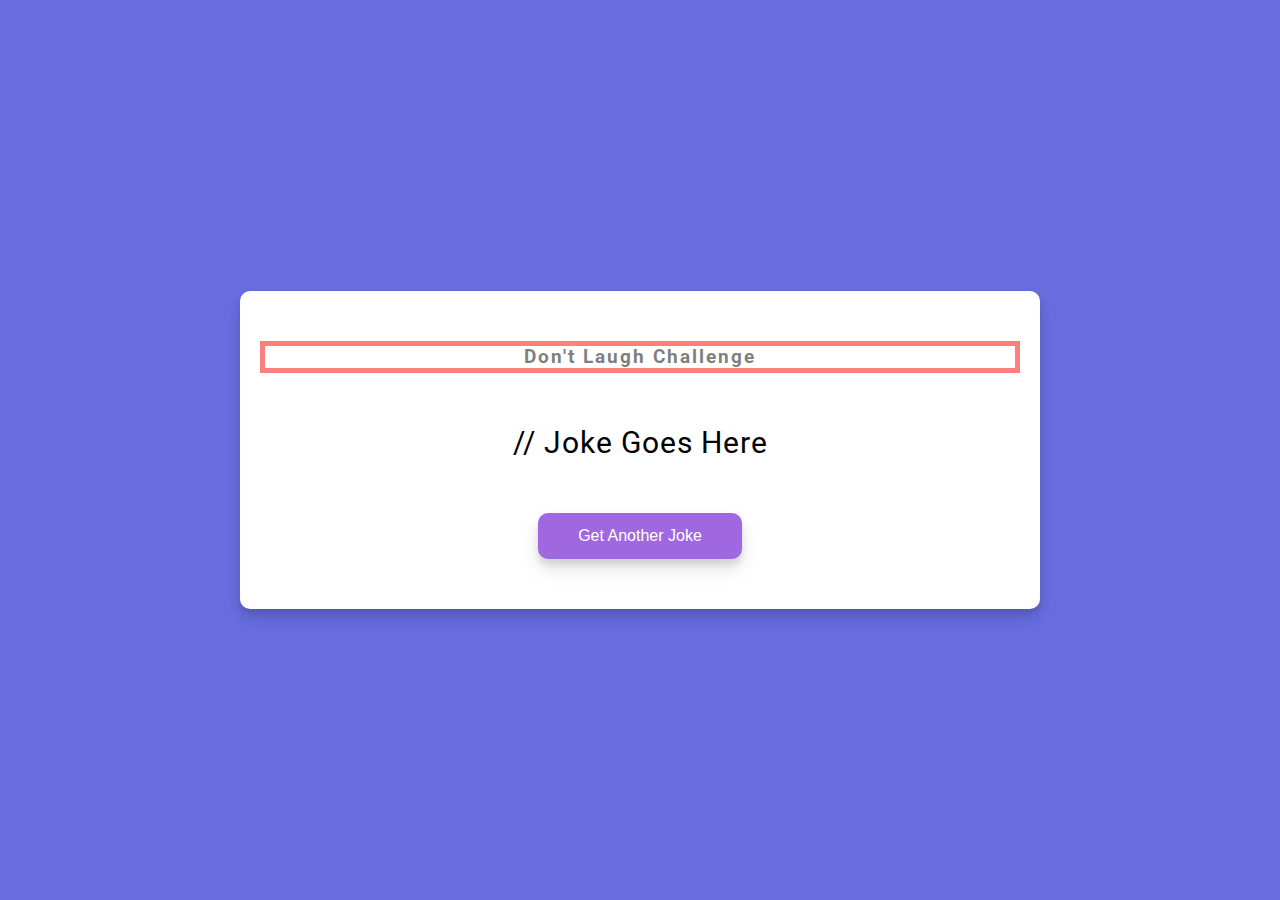
<file: project_10/index.html>
<!DOCTYPE html>
<html lang="en">
<head>
    <meta charset="UTF-8">
    <meta http-equiv="X-UA-Compatible" content="IE=edge">
    <meta name="viewport" content="width=device-width, initial-scale=1.0">
    <title>Dad Jokes</title>
    <!-- <link rel="stylesheet" href="https://cdnjs.cloudflare.com/ajax/libs/font-awesome/6.1.1/css/all.min.css"> -->
    <link rel="stylesheet" href="styles.css">
</head>
<body>
    <div class="container">
        <h3>Don't Laugh Challenge</h3>
        <div id="joke" class="joke">
            // Joke Goes Here
        </div>
        <button id="jokeBtn" class="btn">Get Another Joke</button>
    </div>


    <script src="script.js"></script>
</body>
</html>
</file>
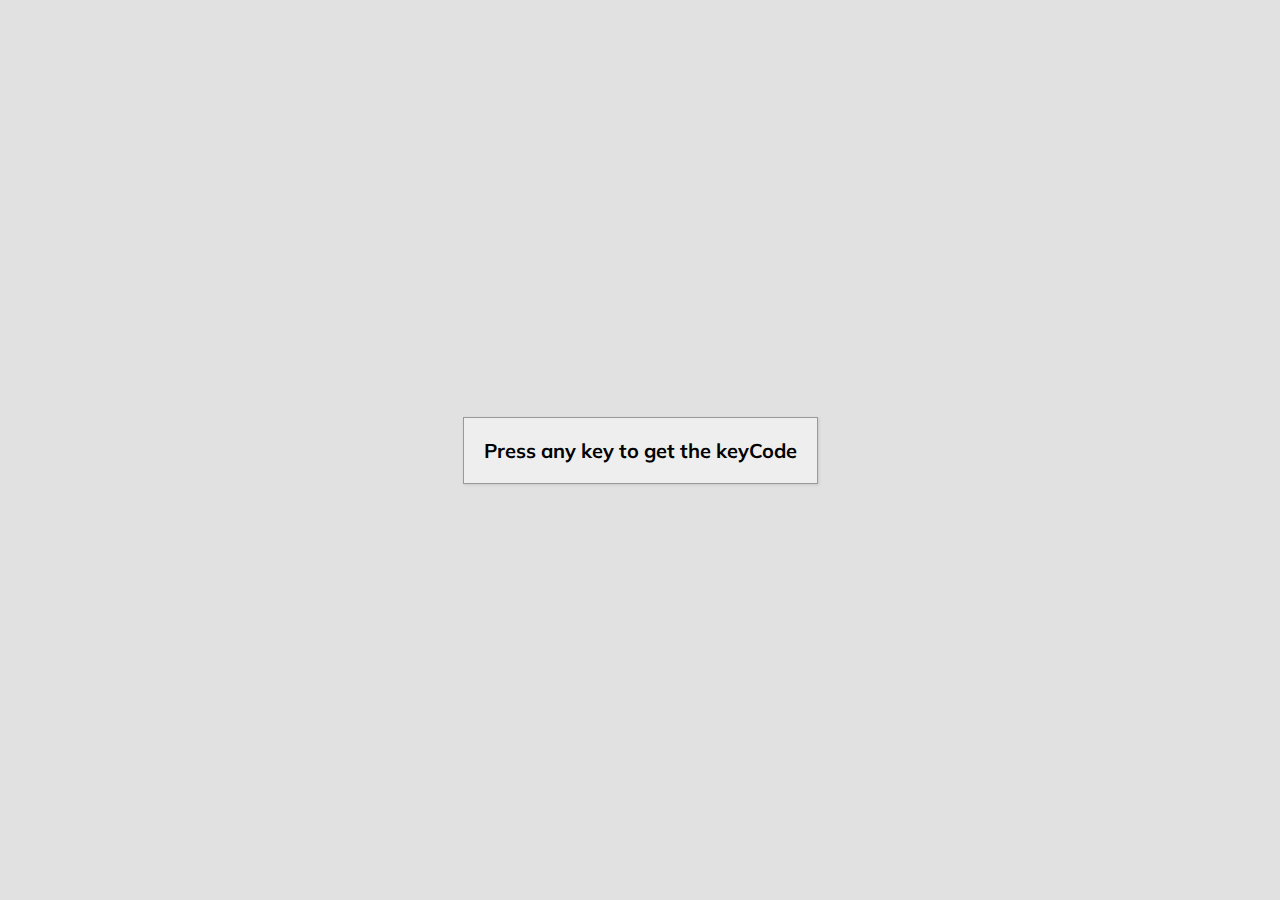
<file: project_11/index.html>
<!DOCTYPE html>
<html lang="en">
<head>
    <meta charset="UTF-8">
    <meta http-equiv="X-UA-Compatible" content="IE=edge">
    <meta name="viewport" content="width=device-width, initial-scale=1.0">
    <title>Event KeyCodes</title>
    <!-- <link rel="stylesheet" href="https://cdnjs.cloudflare.com/ajax/libs/font-awesome/6.1.1/css/all.min.css"> -->
    <link rel="stylesheet" href="styles.css">
</head>
<body>
    <div id="insert">
       

    <div class="key">
        Press any key to get the keyCode
    </div>


    <script src="script.js"></script>
</body>
</html>
</file>
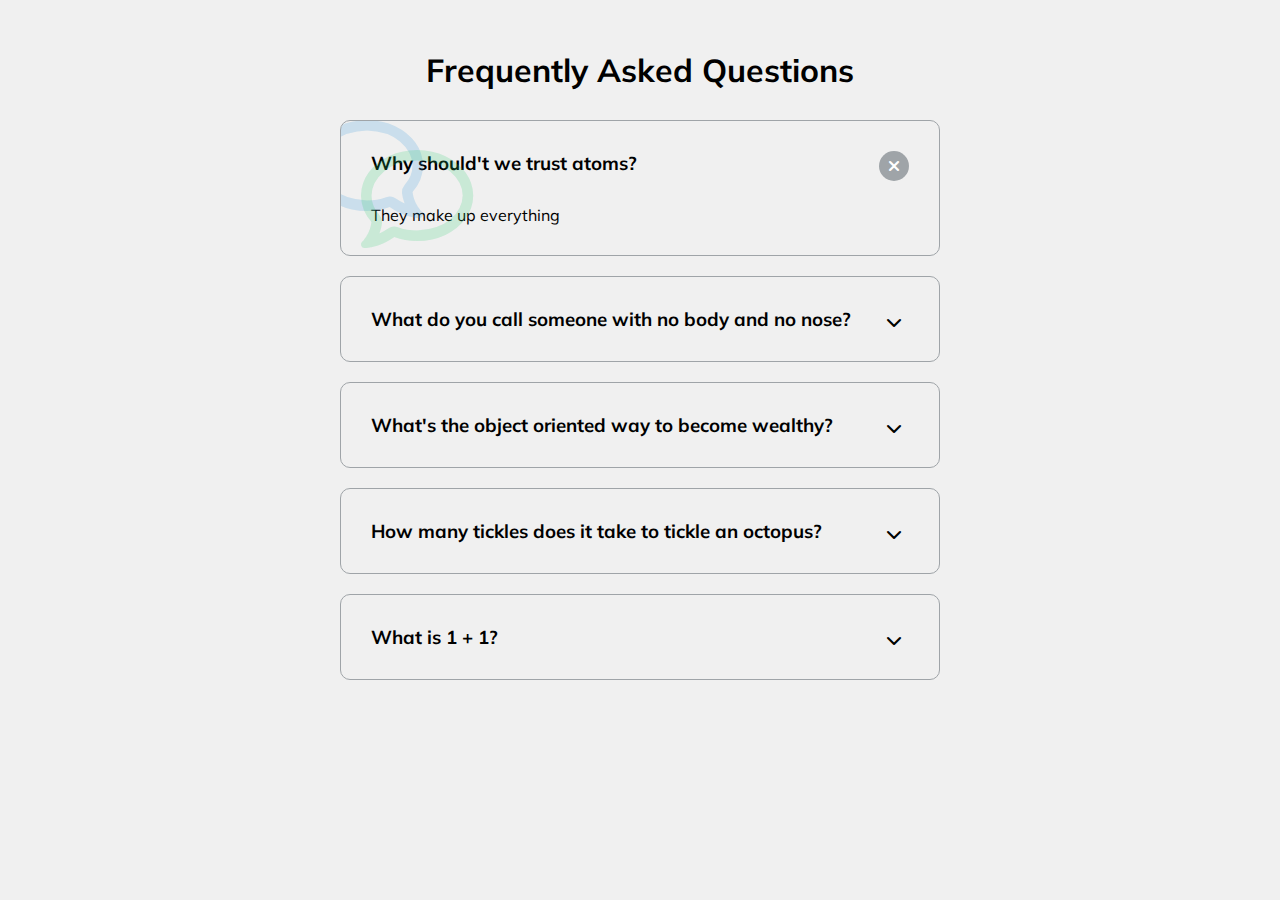
<file: project_12/index.html>
<!DOCTYPE html>
<html lang="en">
<head>
    <meta charset="UTF-8">
    <meta http-equiv="X-UA-Compatible" content="IE=edge">
    <meta name="viewport" content="width=device-width, initial-scale=1.0">
    <title>FAQ</title>
    <link rel="stylesheet" href="https://cdnjs.cloudflare.com/ajax/libs/font-awesome/6.1.1/css/all.min.css">
    <link rel="stylesheet" href="styles.css">
</head>
<body>
    <h1>Frequently Asked Questions</h1>

    <div class="faq-container">
        <div class="faq active">
            <h3 class="faq-title">
                Why should't we trust atoms?
            </h3>

            <p class="faq-text">
                They make up everything
            </p>

            <button class="faq-toggle">
                <i class="fas fa-chevron-down"></i>
                <i class="fas fa-times"></i>
            </button>
        </div>

        <div class="faq">
            <h3 class="faq-title">
                What do you call someone with no body and no nose?
             </h3>
 
             <p class="faq-text">
                 Nobody knows.
             </p>
 
             <button class="faq-toggle">
                 <i class="fas fa-chevron-down"></i>
                 <i class="fas fa-times"></i>
             </button>
        </div>

        <div class="faq">
            <h3 class="faq-title">
                What's the object oriented way to become wealthy?
            </h3>

            <p class="faq-text">
                Inheritence
            </p>

            <button class="faq-toggle">
                <i class="fas fa-chevron-down"></i>
                <i class="fas fa-times"></i>
            </button>
        </div>

        <div class="faq">
            <h3 class="faq-title">
                How many tickles does it take to tickle an octopus?
             </h3>
 
             <p class="faq-text">
                 Ten-Tickles!
             </p>
 
             <button class="faq-toggle">
                 <i class="fas fa-chevron-down"></i>
                 <i class="fas fa-times"></i>
             </button>
        </div>


        <div class="faq">
            <h3 class="faq-title">
                What is 1 + 1?
             </h3>
 
             <p class="faq-text">
                Depends on who are you asking.
             </p>
 
             <button class="faq-toggle">
                 <i class="fas fa-chevron-down"></i>
                 <i class="fas fa-times"></i>
             </button>
        </div>
    </div>

    <script src="script.js"></script>
</body>
</html>
</file>
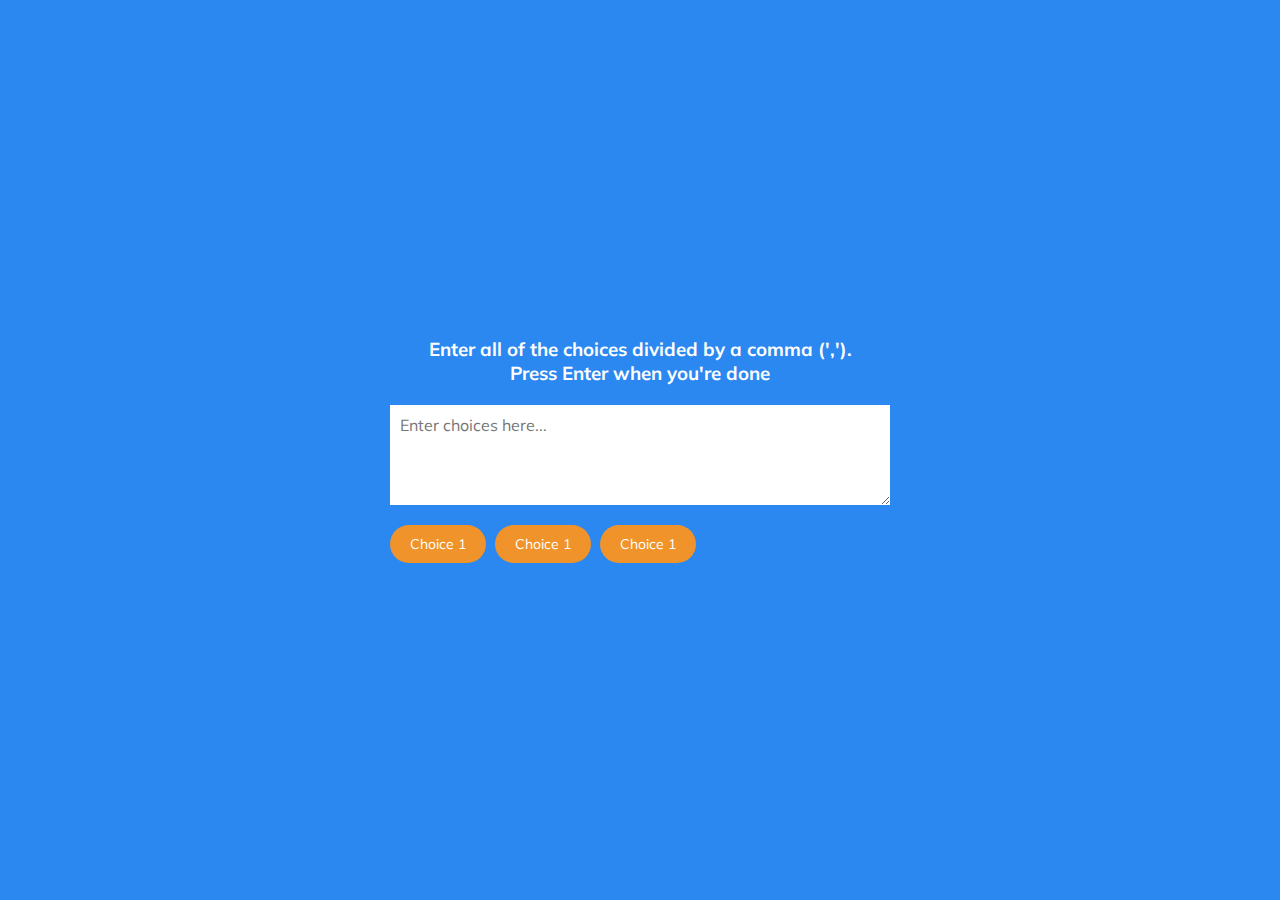
<file: project_13/index.html>
<!DOCTYPE html>
<html lang="en">
<head>
    <meta charset="UTF-8">
    <meta http-equiv="X-UA-Compatible" content="IE=edge">
    <meta name="viewport" content="width=device-width, initial-scale=1.0">
    <title>Random Choice Picker</title>
    <!-- <link rel="stylesheet" href="https://cdnjs.cloudflare.com/ajax/libs/font-awesome/6.1.1/css/all.min.css"> -->
    <link rel="stylesheet" href="styles.css">
</head>
<body>
    <div class="container">
        <h3>Enter all of the choices divided by a comma (',').<br>
        Press Enter when you're done</h3>
        <textarea id="textarea" placeholder="Enter choices here..."></textarea>

        <div id="tags">
            <span class="tag">Choice 1</span>
            <span class="tag">Choice 1</span>
            <span class="tag">Choice 1</span>
        </div>
    </div>


    <script src="script.js"></script>
</body>
</html>
</file>
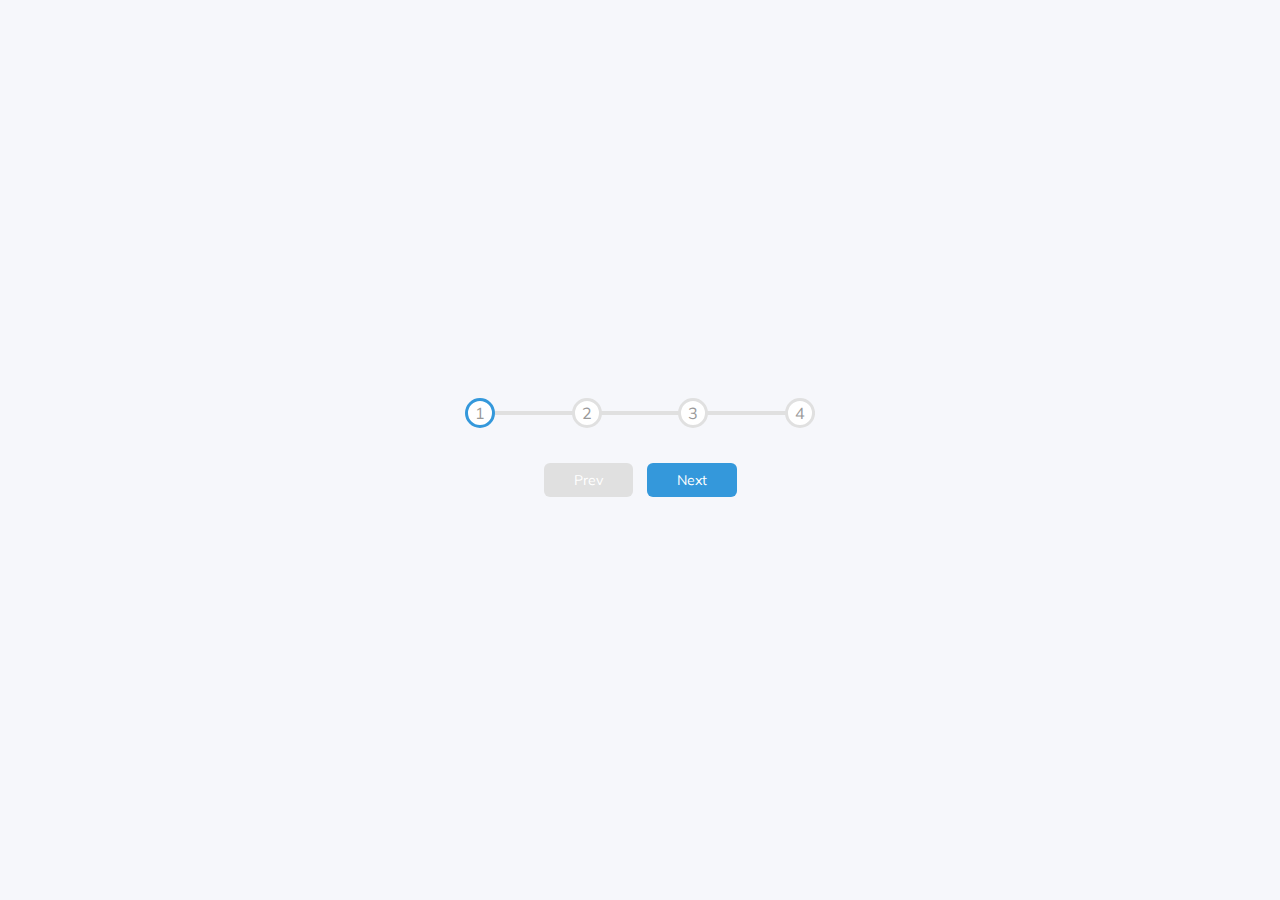
<file: project_2/index.html>
<!DOCTYPE html>
<html lang="en">
<head>
    <meta charset="UTF-8">
    <meta http-equiv="X-UA-Compatible" content="IE=edge">
    <meta name="viewport" content="width=device-width, initial-scale=1.0">
    <title>Progress Steps</title>
    <!-- <link rel="stylesheet" href="https://cdnjs.cloudflare.com/ajax/libs/font-awesome/6.1.1/css/all.min.css"> -->
    <link rel="stylesheet" href="styles.css">
</head>
<body>
    <div class="container">
        <div class="progress-container">
            <div class="progress" id="progress"></div>
            <div class="circle active">1</div>
            <div class="circle">2</div>
            <div class="circle">3</div>
            <div class="circle">4</div>
        </div>
        <button class="btn" id="prev" disabled>Prev</button>
        <button class="btn" id="next">Next</button>
    </div>


    <script src="script.js"></script>
</body>
</html>
</file>
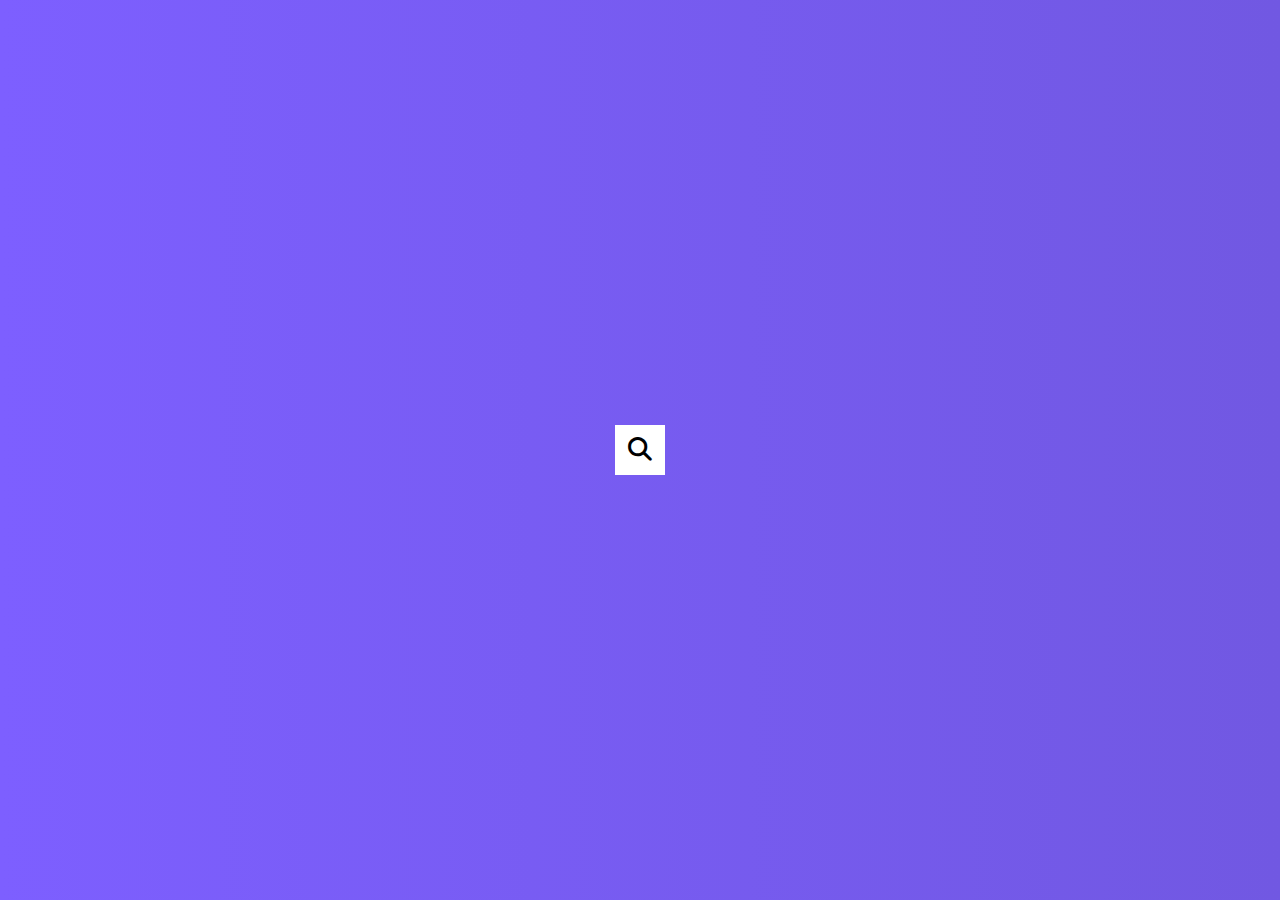
<file: project_4/index.html>
<!DOCTYPE html>
<html lang="en">
<head>
    <meta charset="UTF-8">
    <meta http-equiv="X-UA-Compatible" content="IE=edge">
    <meta name="viewport" content="width=device-width, initial-scale=1.0">
    <title>Hidden Search</title>
    <link rel="stylesheet" href="https://cdnjs.cloudflare.com/ajax/libs/font-awesome/6.1.1/css/all.min.css">
    <link rel="stylesheet" href="styles.css">
</head>
<body>
    <div class="search">
        <input type="text" class="input" placeholder="Search...">
        <button class="btn">
            <i class="fas fa-search"></i>
        </button>
    </div>


    <script src="script.js"></script>
</body>
</html>
</file>
<file: project_10/styles.css>
@import url('https://fonts.googleapis.com/css2?family=Roboto:wght@700&display=swap');

*{
    box-sizing: border-box;
   
}

body{
     padding: 20px;
     background-color: #686de0;
     font-family: 'Roboto', 'sans-serif';
     margin: 0;
     display:flex; /* makes items horizontal  */ 
     flex-direction: column; /* moves box to be like a column, vertically */
     align-items: center; /* if flex-direction is in column, will align horizontally, if row it will align vertically */
     justify-content: center; /* does not move to center of page without height */
     height: 100vh; /* viewport height, take up entire height of page */ 
     overflow: hidden; /* hidden to not show scroll bars by default */
}

.container{
    background-color: #fff;
    border-radius: 10px;
    box-shadow: 0 10px 20px rgba(0,0,0,0.1), 0 6px 6px rgba(0,0,0,0.1);
    padding: 50px 20px;
    text-align: center;
    max-width: 100%;
    width: 800px;
}

h3{
    margin: 0;
    border: 5px solid red;
    opacity: 0.5;
    letter-spacing: 2px;
}

.joke{
    font-size: 30px;
    letter-spacing: 1px;
    line-height: 40px;
    margin: 50px auto;
    max-width: 600px;
}

.btn{
    background-color: #9F68E0;
    border: 0;
    border-radius: 10px;
    color: #fff;
    box-shadow: 0 10px 20px rgba(0,0,0,0.1), 0 6px 6px rgba(0,0,0,0.1);
    padding: 14px 40px;
    font-size: 16px;
    cursor: pointer;
}

.btn:focus{
    outline: 0;
}

.btn:active{
    transform: scale(0.98);
}
</file>
<file: project_11/styles.css>
@import url('https://fonts.googleapis.com/css2?family=Muli&display=swap');

*{
    box-sizing: border-box;
   
}

body{
     background-color: #e1e1e1;
     font-family: 'Muli', 'sans-serif';
     margin: 0;
     display:flex; /* makes items horizontal  */ 
     text-align: center;
     align-items: center; /* if flex-direction is in column, will align horizontally, if row it will align vertically */
     justify-content: center; /* does not move to center of page without height */
     height: 100vh; /* viewport height, take up entire height of page */ 
     overflow: hidden; /* hidden to not show scroll bars by default */
}

.key{
    border: 1px solid #999;
    background-color: #eee;
    box-shadow: 1px 1px 3px rgba(0,0,0,0.1);
    display: inline-flex;
    align-items: center;
    font-size: 20px;
    font-weight: bold;
    padding: 20px;
    flex-direction: column;
    margin: 10px;
    min-width: 150px;
    position: relative; /* small tags positioned in the key class are absolute; when something in absolute but you want to position something inside the container it will be position relative*/


}

.key small{
    position: absolute;
    top: -24px;
    left: 0;
    text-align: center;
    width: 100%;
    color: #555;
    font-size: 14px;
}
</file>
<file: project_12/styles.css>
@import url('https://fonts.googleapis.com/css2?family=Muli&display=swap');

*{
    box-sizing: border-box;
   
}

body{
     font-family: 'Muli', 'sans-serif';
    background-color: #f0f0f0;
}

h1{
    margin: 50px 0 30px;
    text-align: center
}

.faq-container{
    max-width: 600px;
    margin: 0 auto;
}

.faq{
    background-color: transparent;
    border: 1px solid #9fa4a8;
    border-radius: 10px;
    margin: 20px 0;
    padding: 30px;
    position: relative;
    overflow: hidden;
    transition: 0.3s ease;
}

.faq-active{
    background-color: #fff; 
    box-shadow: 0 3px 6px rgba(0, 0, 0, 0.1), 0 3px 6px rgba(0, 0, 0, 0.1);
}

.faq.active::before,
.faq.active::after{
    content: '\f075';
    font-family: 'Font Awesome 5 Free';
    color: #2ecc71;
    font-size: 7rem;
    position: absolute;
    opacity: 0.2;
    top: 20px;
    left: 20px;
    z-index: 0;
}

.faq.active::before{
    color: #3498db;
    top: -10px;
    left: -30px;
    transform: rotateY(180deg);
}

.faq-title{
    margin: 0 35px 0 0;
}

.faq-text{
    display: none;
    margin: 30px 0 0;
}

.faq.active .faq-text{
    display: block;
}

.faq-toggle{
    background-color: transparent;
    border: 0;
    border-radius: 50%;
    cursor: pointer;
    display: flex;
    align-items: center;
    justify-content: center;
    font-size: 16px;
    padding: 0;
    position: absolute;
    top: 30px;
    right: 30px;
    height: 30px;
    width: 30px;
}

.faq-toggle:focus{
outline: 0;
}


.faq-toggle .fa-times{
display: none;
}

.faq.active .faq-toggle .fa-times{
    display: block;
    color: #fff;
    }
    
.faq.active .faq-toggle .fa-chevron-down{
    display: none;
    } 
        
.faq.active .faq-toggle{
    background-color: #9fa4a8;
}
</file>
<file: project_13/styles.css>
@import url('https://fonts.googleapis.com/css2?family=Muli&display=swap');

*{
    box-sizing: border-box;
   
}

body{
    background-color: #2b88f0;
     font-family: 'Muli', 'sans-serif';
     margin: 0;
     display:flex; /* makes items horizontal  */ 
     flex-direction: column; /* moves box to be like a column, vertically */
     align-items: center; /* if flex-direction is in column, will align horizontally, if row it will align vertically */
     justify-content: center; /* does not move to center of page without height */
     height: 100vh; /* viewport height, take up entire height of page */ 
     overflow: hidden; /* hidden to not show scroll bars by default */
}

h3{
    color: #fff;
    margin: 10px 0 20px;
    text-align: center;
}

.container{
    width: 500px;
}

textarea{
    border: none;
    display: block;
    width: 100%; /* 100% of the container*/
    height: 100px;
    font-family: inherit;
    padding: 10px;
    margin: 0 0 20px;
    font-size: 16px;
}

.tag{
    background-color: #f0932b;
    color: #fff;
    border-radius: 50px;
    padding: 10px 20px;
    margin: 0 5px 10px 0;
    font-size: 14px;
    display: inline-block;
}


.tag.highlight{
    background-color: #273c75;
}
</file>
<file: project_2/styles.css>
@import url('https://fonts.googleapis.com/css?family=Muli&display=swap');

/* custom css properties*/
:root {
    --line-border-fill: #3498db;
    --line-border-empty: #e0e0e0;
  }

  * {
    box-sizing: border-box;
   
}

body{
     background-color: #f6f7fb;
     font-family: 'Muli', 'sans-serif';
     margin: 0;
     display:flex; /* makes items horizontal  */ 
     align-items: center; /* if flex-direction is in column, will align horizontally, if row it will align vertically */
     justify-content: center; /* does not move to center of page without height */
     height: 100vh; /* viewport height, take up entire height of page */ 
     overflow: hidden; /* hidden to not show scroll bars by default */
}

.container{
    text-align: center;
}

.progress-container {
    display: flex;
    justify-content: space-between;
    position: relative;
    margin-bottom: 30px;
    max-width: 100%;
    width: 350px;
  }

.progress-container::before {
    content: '';
    background-color: var(--line-border-empty);
    position: absolute;
    top: 50%;
    left: 0;
    transform: translateY(-50%);
    height: 4px;
    width: 100%;
    z-index: -1;
  }

  .progress {
    background-color: var(--line-border-fill);
    position: absolute;
    top: 50%;
    left: 0;
    transform: translateY(-50%);
    height: 4px;
    width: 0%;
    z-index: -1;
    transition: 0.4s ease;
  }

.circle{
    background-color: #fff;
    color: #999;
    border-radius: 50%;
    height: 30px;
    width: 30px;
    display: flex;
    align-items: center;
    justify-content: center;
    border: 3px solid var(--line-border-empty);
    transition: .4s ease;
}

.circle.active{
    border-color: var(--line-border-fill);
}

.btn{
    background-color: var(--line-border-fill);
    color: #fff;
    border: 0;
    cursor: pointer;
    border-radius: 6px;
    font-family: inherit;
    padding: 8px 30px;
    margin: 5px;
    font-size: 14px;
}

.btn:active{
    transform: scale(0.98);
}

.btn:focus{
    outline: 0;
}

.btn:disabled{
    background-color: var(--line-border-empty);
    cursor: not-allowed;
}
</file>
<file: project_4/styles.css>
@import url('https://fonts.googleapis.com/css2?family=Roboto:wght@700&display=swap');

*{
    box-sizing: border-box;
   
}

body{
    background-image: linear-gradient(90deg, #7d5fff, #7158e2);
     font-family: 'Roboto', 'sans-serif';
     margin: 0;
     display:flex; /* makes items horizontal  */ 
     align-items: center; /* if flex-direction is in column, will align horizontally, if row it will align vertically */
     justify-content: center; /* does not move to center of page without height */
     height: 100vh; /* viewport height, take up entire height of page */ 
     overflow: hidden; /* hidden to not show scroll bars by default */
}

.search{
    position: relative;
    height: 50px;
}
.search .input{
    background-color: #fff;
    border: 0;
    font-size: 18px;
    padding: 15px;
    height: 50px;
    width: 50px;
    transition: width 0.3s ease;
}

.btn{
    background-color: #fff;
    border: 0;
    cursor: pointer;
    font-size: 24px;
    position: absolute;
    top: 0;
    left: 0;
    height: 50px;
    width: 50px;
    transition: transform 0.3s ease;
}

btn:focus, input:focus{
    outline: none;
}

.search.active .input{
    width: 200px;
}

.search.active .btn{
    transform: translateX(198px);
}
</file>
